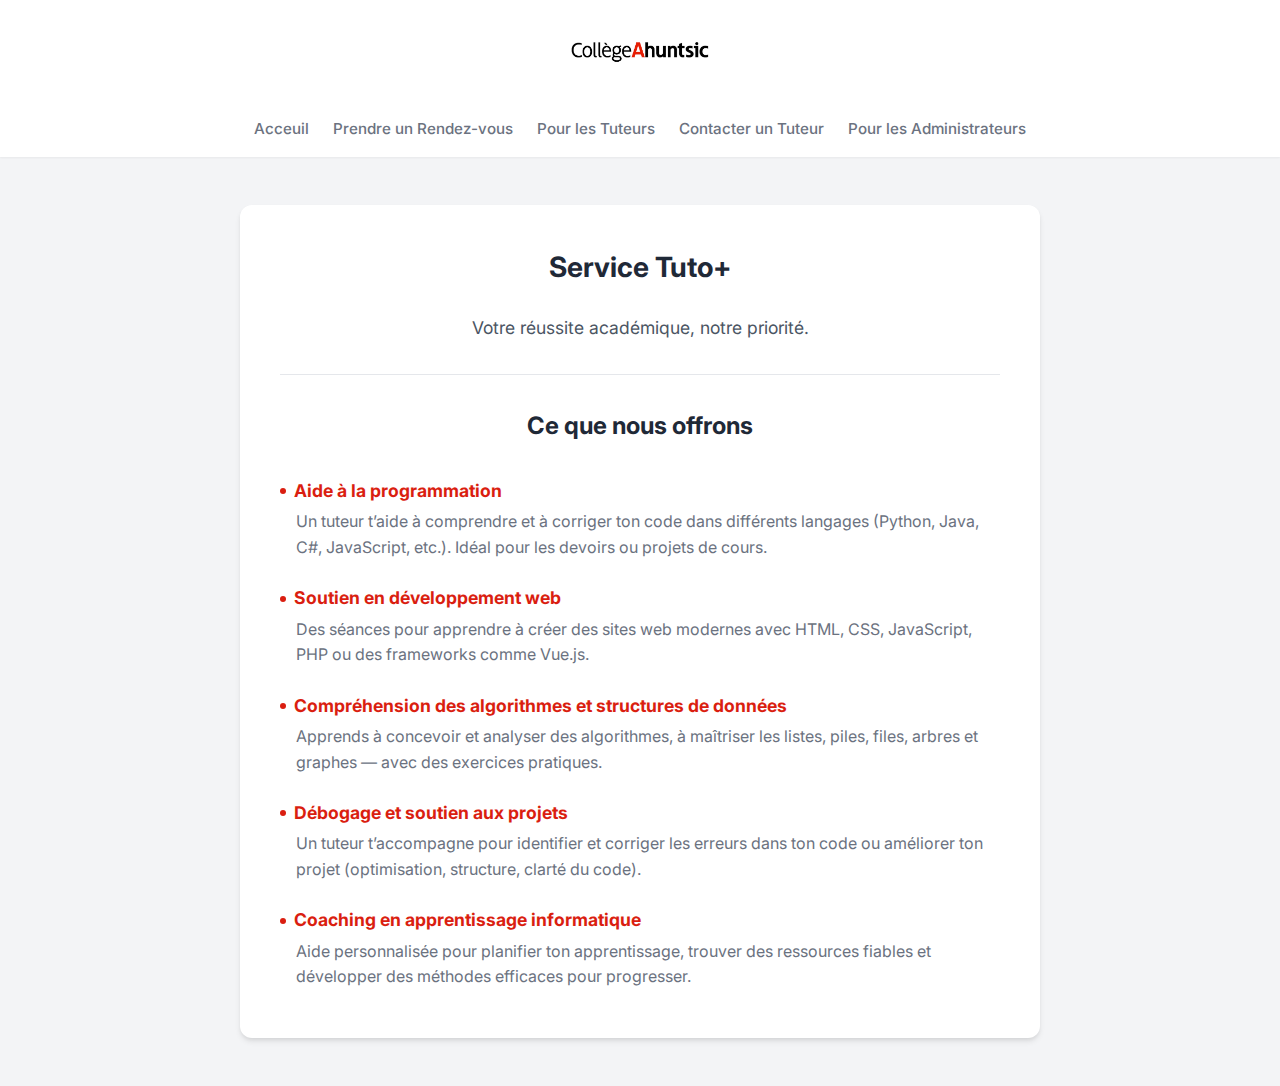
<file: index.html>
<!DOCTYPE html>
<html lang="en">
  <head>
    <meta charset="UTF-8" />
    <meta name="viewport" content="width=device-width, initial-scale=1.0" />
    <link rel="preconnect" href="https://fonts.googleapis.com" />
    <link rel="preconnect" href="https://fonts.gstatic.com" crossorigin />
    <link
      href="https://fonts.googleapis.com/css2?family=Inter:ital,opsz,wght@0,14..32,100..900;1,14..32,100..900&display=swap"
      rel="stylesheet"
    />
    <link rel="stylesheet" href="style.css" />
    <link rel="icon" href="images/favicon.png" />
    <title>Tuto+ | Accueil</title>
  </head>
  <body>
    <header>
      <img src="images/logo.jpg" alt="logo ahuntsic" width="200" />
      <nav>
        <a href="index.html">Acceuil</a>
        <a href="etudiant.html">Prendre un Rendez-vous</a>
        <a href="tuteur.html">Pour les Tuteurs</a>
        <a href="contactForm.html">Contacter un Tuteur</a>
        <a href="admin.html">Pour les Administrateurs</a>
      </nav>
    </header>

    <div class="card" style="max-width: 800px">
      <div style="text-align: center">
        <h1>Service Tuto+</h1>
        <p style="font-size: 1.1rem; color: #4b5563">
          Votre réussite académique, notre priorité.
        </p>
      </div>

      <hr style="border: 0; border-top: 1px solid #e5e7eb; margin: 2rem 0" />

      <h2 style="text-align: center; margin-bottom: 1rem">
        Ce que nous offrons
      </h2>

      <dl>
        <dt>Aide à la programmation</dt>
        <dd>
          Un tuteur t’aide à comprendre et à corriger ton code dans différents
          langages (Python, Java, C#, JavaScript, etc.). Idéal pour les devoirs
          ou projets de cours.
        </dd>

        <dt>Soutien en développement web</dt>
        <dd>
          Des séances pour apprendre à créer des sites web modernes avec HTML,
          CSS, JavaScript, PHP ou des frameworks comme Vue.js.
        </dd>

        <dt>Compréhension des algorithmes et structures de données</dt>
        <dd>
          Apprends à concevoir et analyser des algorithmes, à maîtriser les
          listes, piles, files, arbres et graphes — avec des exercices
          pratiques.
        </dd>

        <dt>Débogage et soutien aux projets</dt>
        <dd>
          Un tuteur t’accompagne pour identifier et corriger les erreurs dans
          ton code ou améliorer ton projet (optimisation, structure, clarté du
          code).
        </dd>

        <dt>Coaching en apprentissage informatique</dt>
        <dd>
          Aide personnalisée pour planifier ton apprentissage, trouver des
          ressources fiables et développer des méthodes efficaces pour
          progresser.
        </dd>
      </dl>
    </div>
  </body>
</html>
</file>
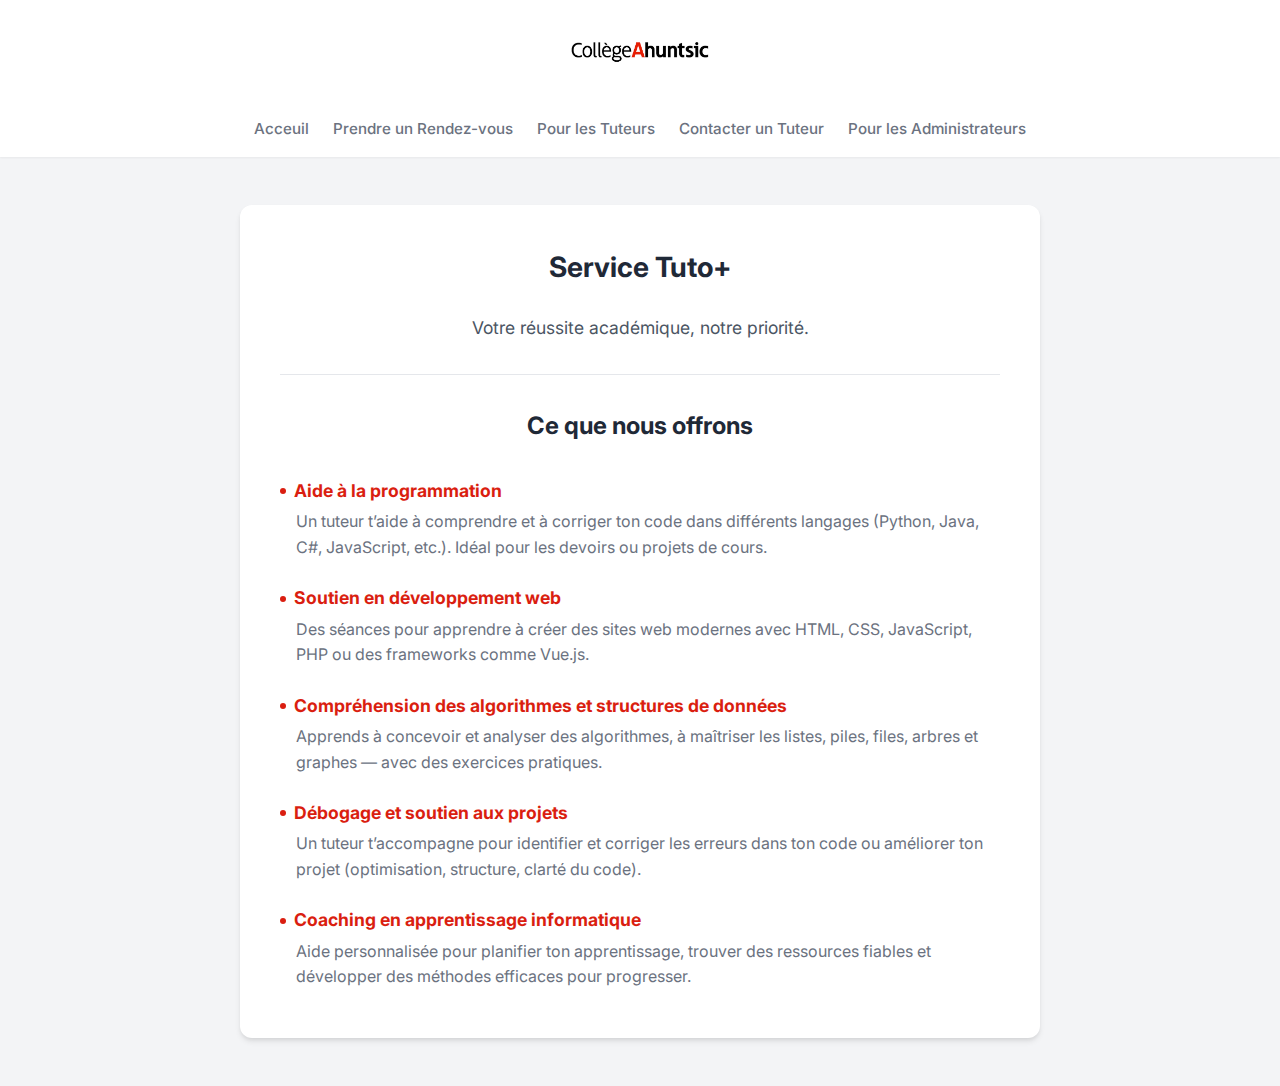
<file: admin.html>
<!DOCTYPE html>
<html lang="fr">
<head>
  <meta charset="UTF-8" />
  <meta name="viewport" content="width=device-width, initial-scale=1.0"/>
  <title>Administration Tuto+</title>
  <style>
   
    .hidden { display: none; }

    /* Pour apparition du modal */
    #modal {
      display: none;
  }

  #modal:not(.hidden) {
    display: flex !important;
  }


  </style>
</head>
<body>

<div class="container">
  <header>
     <img src="images/logo.jpg" alt="logo ahuntsic" width="200" />

      <nav>
        <a href="etudiant.html">Prendre un Rendez-vous</a>
        <a href="tuteur.html">Pour les Tuteurs</a>
        <a href="contactForm.html">Contacter un Tuteur</a>
        <a href="admin.html">Pour les Administrateurs</a>
      </nav>
    <h1>Administration Tuto+</h1>
    <a href="#" class="logout" onclick="logout()">Déconnexion</a>
    
  </header>

  

  <div class="tabs">
    <div class="tab active" onclick="openTab('comptes')">Comptes utilisateurs</div>
    <div class="tab" onclick="openTab('rdv')">Rendez-vous</div>
  </div>

  <div class="content">

    <!-- Onglet Comptes -->
    <div id="comptes">
      <h2>Gestion des comptes</h2>
      <button class="btn-add" onclick="openAddModal()">+ Ajouter un compte</button>

      <table id="table-comptes">
        <thead>
          <tr>
            <th>ID</th>
            <th>Nom</th>
            <th>Prénom</th>
            <th>Rôle</th>
            <th>Statut</th>
            <th>Actions</th>
          </tr>
        </thead>
        <tbody></tbody>
      </table>
    </div>

    <!-- Onglet Rendez-vous -->
    <div id="rdv" class="hidden">
      <h2>Tous les rendez-vous</h2>
      <table id="table-rdv">
        <thead>
          <tr>
            <th>Étudiant</th>
            <th>Service</th>
            <th>Tuteur</th>
            <th>Date/Heure</th>
            <th>Statut</th>
            <th>Action</th>
          </tr>
        </thead>
        <tbody></tbody>
      </table>
    </div>
  </div>
</div>

<!-- MODAL AJOUT / MODIFICATION -->
<div id="modal" class="hidden" 
     style="position: fixed; top: 0; left: 0; width: 100%; height: 100%;
            background: rgba(0,0,0,0.5); justify-content: center; align-items: center;">
  <div style="background: white; padding: 20px; width: 400px; border-radius: 8px;">
    <h3 id="modal-title">Ajouter un compte</h3>

    <div class="form-group">
      <label>ID</label>
      <input type="text" id="input-id">
    </div>

    <div class="form-group">
      <label>Nom</label>
      <input type="text" id="input-nom">
    </div>

    <div class="form-group">
      <label>Prénom</label>
      <input type="text" id="input-prenom">
    </div>

    <div class="form-group">
      <label>Rôle</label>
      <select id="input-role">
        <option value="etudiant">Étudiant</option>
        <option value="tuteur">Tuteur</option>
      </select>
    </div>

    <button class="btn-add" onclick="saveCompte()">Enregistrer</button>
    <button class="btn-delete" onclick="closeModal()">Annuler</button>
  </div>
</div>


<script>

const ADMIN_PASSWORD = "admin123";

if (localStorage.getItem("adminLogged") !== "true") {
  const pass = prompt("Mot de passe administrateur :");
  if (pass !== ADMIN_PASSWORD) {
    alert("Accès refusé !");
    window.location.href = "index.html";
  } else {
    localStorage.setItem("adminLogged", "true");
  }
}

function logout() {
  localStorage.removeItem("adminLogged");
  window.location.href = "index.html";
}

let comptes = JSON.parse(localStorage.getItem("comptes_tuto") || "[]");
let demandes = JSON.parse(localStorage.getItem("rendezvous") || "[]");

function saveComptes() {
  localStorage.setItem("comptes_tuto", JSON.stringify(comptes));
}
function saveRdv() {
  localStorage.setItem("rendezvous", JSON.stringify(demandes));
}

function openTab(tabName) {
  document.querySelectorAll(".tab").forEach(t => t.classList.remove("active"));
  document.querySelectorAll(".content > div").forEach(c => c.classList.add("hidden"));
  document.querySelector(`.tab[onclick="openTab('${tabName}')"]`).classList.add("active");
  document.getElementById(tabName).classList.remove("hidden");

  if (tabName === "comptes") renderComptes();
  if (tabName === "rdv") renderRdv();
}

let editingId = null;

function renderComptes() {
  const tbody = document.querySelector("#table-comptes tbody");
  tbody.innerHTML = "";

  comptes.forEach(c => {
    const tr = document.createElement("tr");
    tr.innerHTML = `
      <td>${c.id}</td>
      <td>${c.nom}</td>
      <td>${c.prenom}</td>
      <td>${c.role === "tuteur" ? "Tuteur" : "Étudiant"}</td>
      <td class="${c.active ? "status-active" : "status-inactive"}">
        ${c.active ? "Actif" : "Inactif"}
      </td>
      <td>
        <button class="btn-edit" onclick="editCompte('${c.id}')">Modifier</button>
        <button class="btn-toggle" onclick="toggleCompte('${c.id}')">
          ${c.active ? "Désactiver" : "Activer"}
        </button>
        <button class="btn-delete" onclick="deleteCompte('${c.id}')">Supprimer</button>
      </td>
    `;
    tbody.appendChild(tr);
  });
}

// Fonction ajouter un compte
function openAddModal() {
}

// Fonction modifier un compte
function editCompte(id) {
  const c = comptes.find(x => x.id === id);
  if (!c) return;
  editingId = id;
  document.getElementById("modal-title").textContent = "Modifier le compte";
  document.getElementById("input-id").value = c.id;
  document.getElementById("input-id").disabled = true;
  document.getElementById("input-nom").value = c.nom;
  document.getElementById("input-prenom").value = c.prenom;
  document.getElementById("input-role").value = c.role;
  document.getElementById("modal").classList.remove("hidden");
}

function saveCompte() {
  const id = document.getElementById("input-id").value.trim();
  const nom = document.getElementById("input-nom").value.trim();
  const prenom = document.getElementById("input-prenom").value.trim();
  const role = document.getElementById("input-role").value;

  if (!id || !nom || !prenom) return alert("Tous les champs sont requis.");

  if (editingId) {
    const c = comptes.find(x => x.id === editingId);
    c.nom = nom;
    c.prenom = prenom;
    c.role = role;
  } else {
    if (comptes.some(x => x.id === id)) return alert("Cet ID existe déjà !");
    comptes.push({ id, nom, prenom, role, active: true });
  }

  saveComptes();
  closeModal();
  renderComptes();
}

function toggleCompte(id) {
  const c = comptes.find(x => x.id === id);
  if (c) {
    c.active = !c.active;
    saveComptes();
    renderComptes();
  }
}

// Supprimer un compte
function deleteCompte(id) {
  if (confirm("Supprimer ce compte définitivement ?")) {
    comptes = comptes.filter(x => x.id !== id);
    saveComptes();
    renderComptes();
  }
}

// === Gestion Rendez-vous ===
function renderRdv() {
  const tbody = document.querySelector("#table-rdv tbody");
  tbody.innerHTML = "";

  demandes.forEach((d, i) => {
    const statut = d.reponse === null ? "En attente" :
                   d.reponse === true ? "Accepté" : "Refusé";
    const couleur = d.reponse === null ? "#ff9800" :
                    d.reponse === true ? "green" : "red";

    const tr = document.createElement("tr");
    tr.innerHTML = `
      <td>${d.etudiant}</td>
      <td>${d.service}</td>
      <td>${d.tuteur || "-"}</td>
      <td>${d.debut.replace(/ /g," à ")} → ${d.fin.split(" ")[1]}</td>
      <td style="color:${couleur};font-weight:bold;">${statut}</td>
      <td>
        <button class="btn-delete" onclick="deleteRdv(${i})">Supprimer</button>
      </td>
    `;
    tbody.appendChild(tr);
  });
}

// Supprimer un rendez-vous
function deleteRdv(index) {
  if (confirm("Supprimer ce rendez-vous ?")) {
    demandes.splice(index, 1);
    saveRdv();
    renderRdv();
  }
}

// Ouvrir modal pour ajouter un compte
function openAddModal() {
  editingId = null;
  document.getElementById("modal-title").textContent = "Ajouter un compte";

  // Réinitialiser le formulaire
  document.getElementById("input-id").value = "";
  document.getElementById("input-nom").value = "";
  document.getElementById("input-prenom").value = "";
  document.getElementById("input-role").value = "etudiant";
  document.getElementById("input-id").disabled = false;

  document.getElementById("modal").classList.remove("hidden");
}

// Fermer modal
function closeModal() {
  document.getElementById("modal").classList.add("hidden");
}

</script>

</body>
</html>
</file>
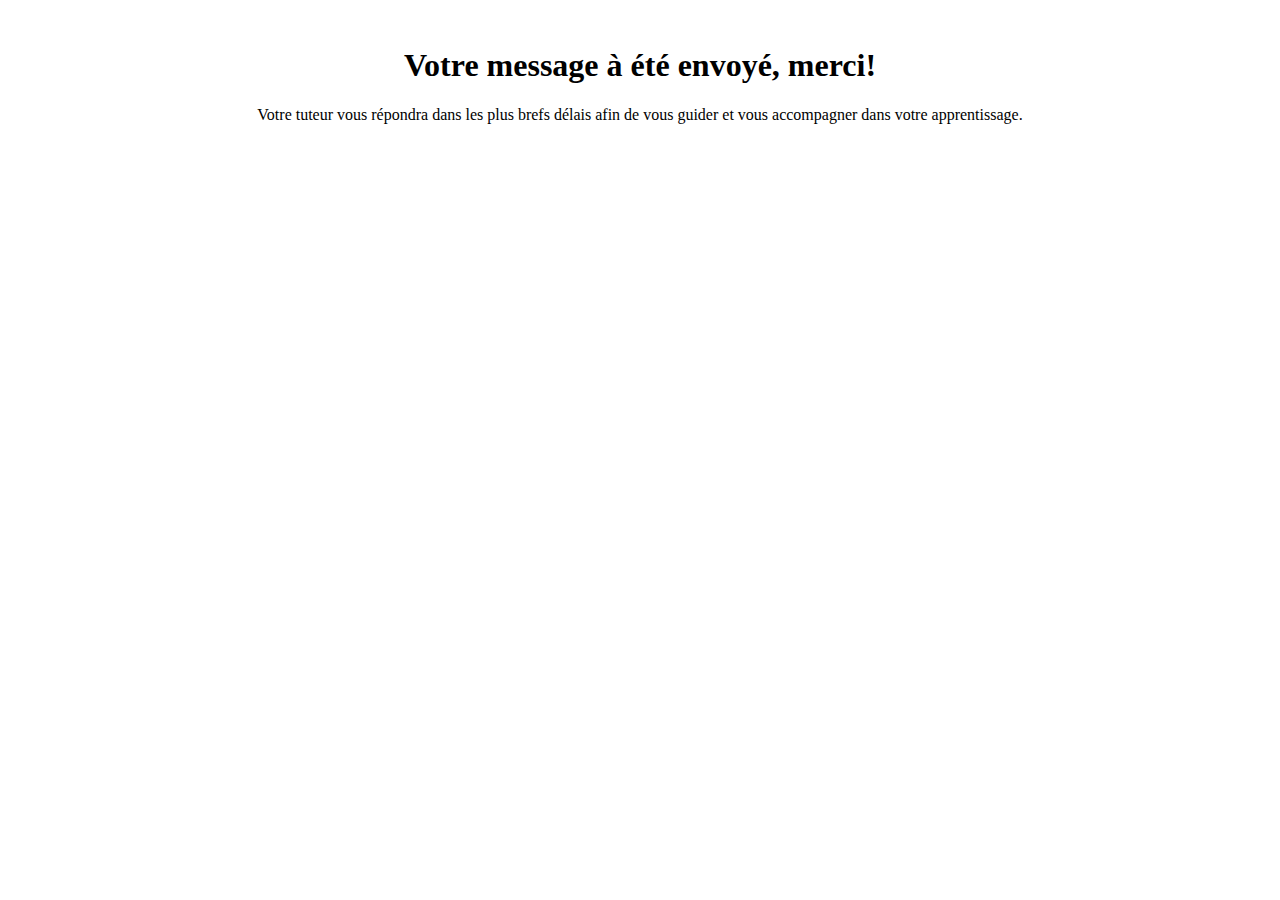
<file: confirmationForm.html>
<!DOCTYPE html>
<html lang="en">
  <head>
    <meta charset="UTF-8" />
    <meta name="viewport" content="width=device-width, initial-scale=1.0" />
    <title>Confirmation</title>
  </head>
  <body>
    <br />
    <h1 style="text-align: center">Votre message à été envoyé, merci!</h1>
    <p style="text-align: center">
      Votre tuteur vous répondra dans les plus brefs délais afin de vous guider
      et vous accompagner dans votre apprentissage.
    </p>
  </body>
</html>
<!-- Cette page confirme que le message à été enregistré dans la base de donnée et affiché à l'étudiant une confirmation -->
</file>
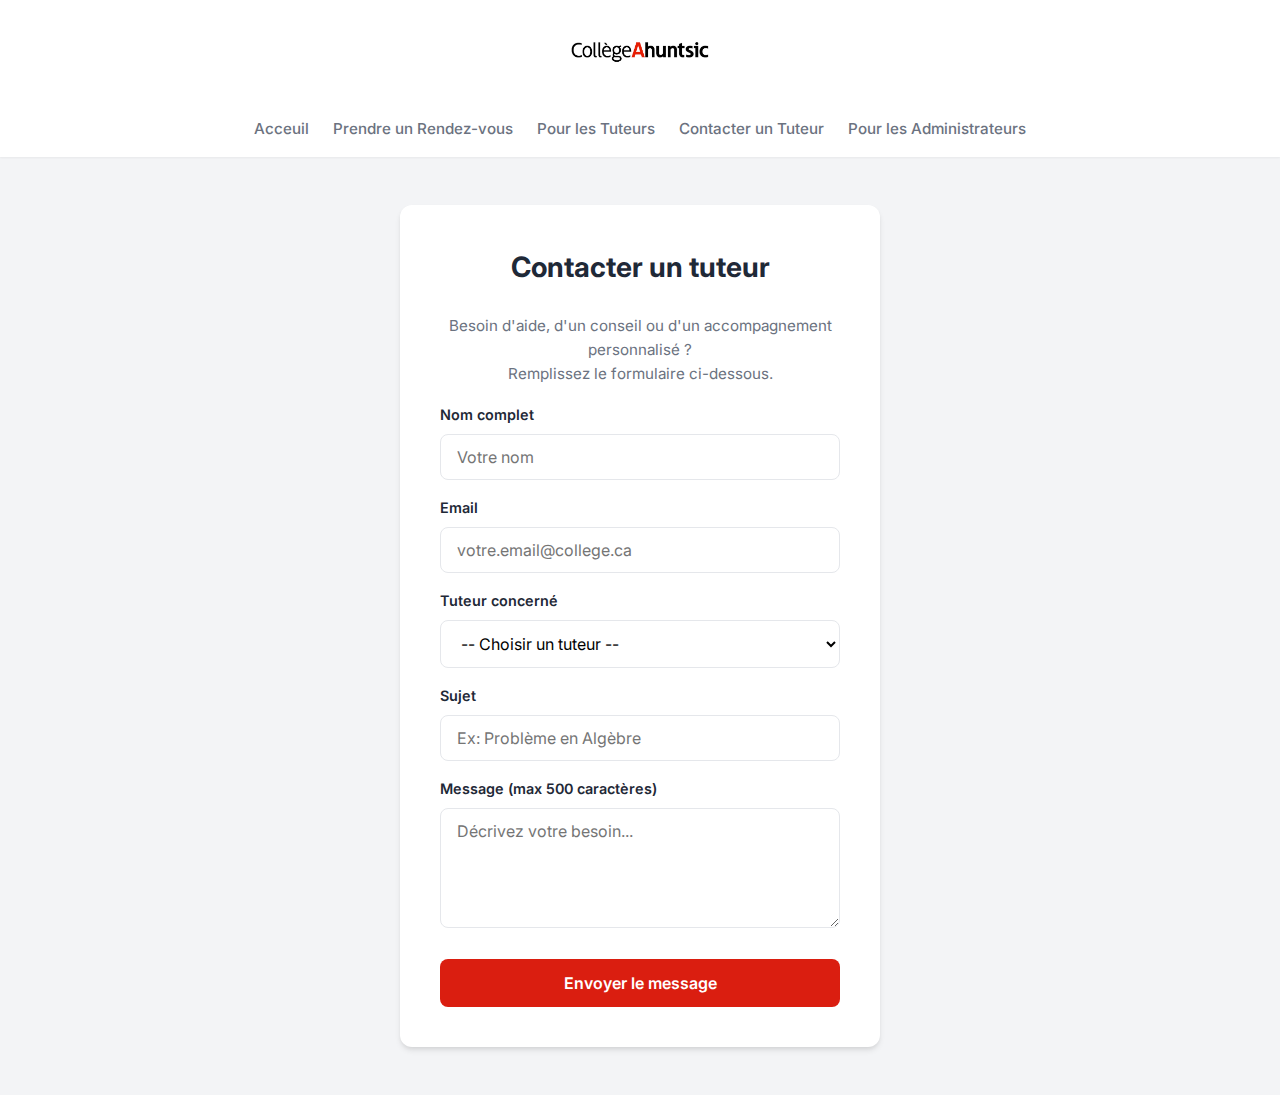
<file: contactForm.html>
<!DOCTYPE html>
<html lang="en">
  <head>
    <meta charset="UTF-8" />
    <meta name="viewport" content="width=device-width, initial-scale=1.0" />
    <link rel="preconnect" href="https://fonts.googleapis.com" />
    <link rel="preconnect" href="https://fonts.gstatic.com" crossorigin />
    <link
      href="https://fonts.googleapis.com/css2?family=Inter:ital,opsz,wght@0,14..32,100..900;1,14..32,100..900&display=swap"
      rel="stylesheet"
    />
    <link rel="stylesheet" href="style.css" />
    <link rel="icon" href="images/favicon.png" />
    <title>Contacter Tuteur</title>
  </head>
  <body>
    <header>
      <img src="images/logo.jpg" alt="logo ahuntsic" width="200" />
      <nav>
        <a href="/">Acceuil</a>
        <a href="etudiant.html">Prendre un Rendez-vous</a>
        <a href="tuteur.html">Pour les Tuteurs</a>
        <a href="contactForm.html">Contacter un Tuteur</a>
        <a href="admin.html">Pour les Administrateurs</a>
      </nav>
    </header>

    <div class="card">
      <h1>Contacter un tuteur</h1>
      <p style="text-align: center; font-size: 0.95rem">
        Besoin d'aide, d'un conseil ou d'un accompagnement personnalisé ? <br />
        Remplissez le formulaire ci-dessous.
      </p>

      <form id="contactForm" class="contact-form">
        <label for="name">Nom complet</label>
        <input type="text" id="name" placeholder="Votre nom" required />

        <label for="email">Email</label>
        <input
          type="email"
          id="email"
          placeholder="votre.email@college.ca"
          required
        />

        <label for="tutor">Tuteur concerné</label>
        <select id="tutor" required>
          <option value="">-- Choisir un tuteur --</option>
          <option value="Marie Tremblay">Marie Tremblay</option>
          <option value="Pierre Gagnon">Pierre Gagnon</option>
          <option value="Sophie Bouchard">Sophie Bouchard</option>
          <option value="Jean Pelletier">Jean Pelletier</option>
          <option value="Isabelle LeBlanc">Isabelle LeBlanc</option>
          <option value="Marc Côté">Marc Côté</option>
        </select>

        <label for="subject">Sujet</label>
        <input
          type="text"
          id="subject"
          placeholder="Ex: Problème en Algèbre"
          required
        />

        <label for="message">Message (max 500 caractères)</label>
        <textarea
          id="message"
          maxlength="500"
          placeholder="Décrivez votre besoin..."
          required
        ></textarea>
      </form>

      <button onclick="redirectToConfirmationPage()">Envoyer le message</button>
    </div>
    <script>
      function redirectToConfirmationPage() {
        // Optional: Simple validation check
        const form = document.getElementById("contactForm");
        if (form.checkValidity()) {
          window.location.href = "confirmationForm.html";
        } else {
          // This triggers the browser's default validation messages
          form.reportValidity();
        }
      }
    </script>
  </body>
</html>
</file>
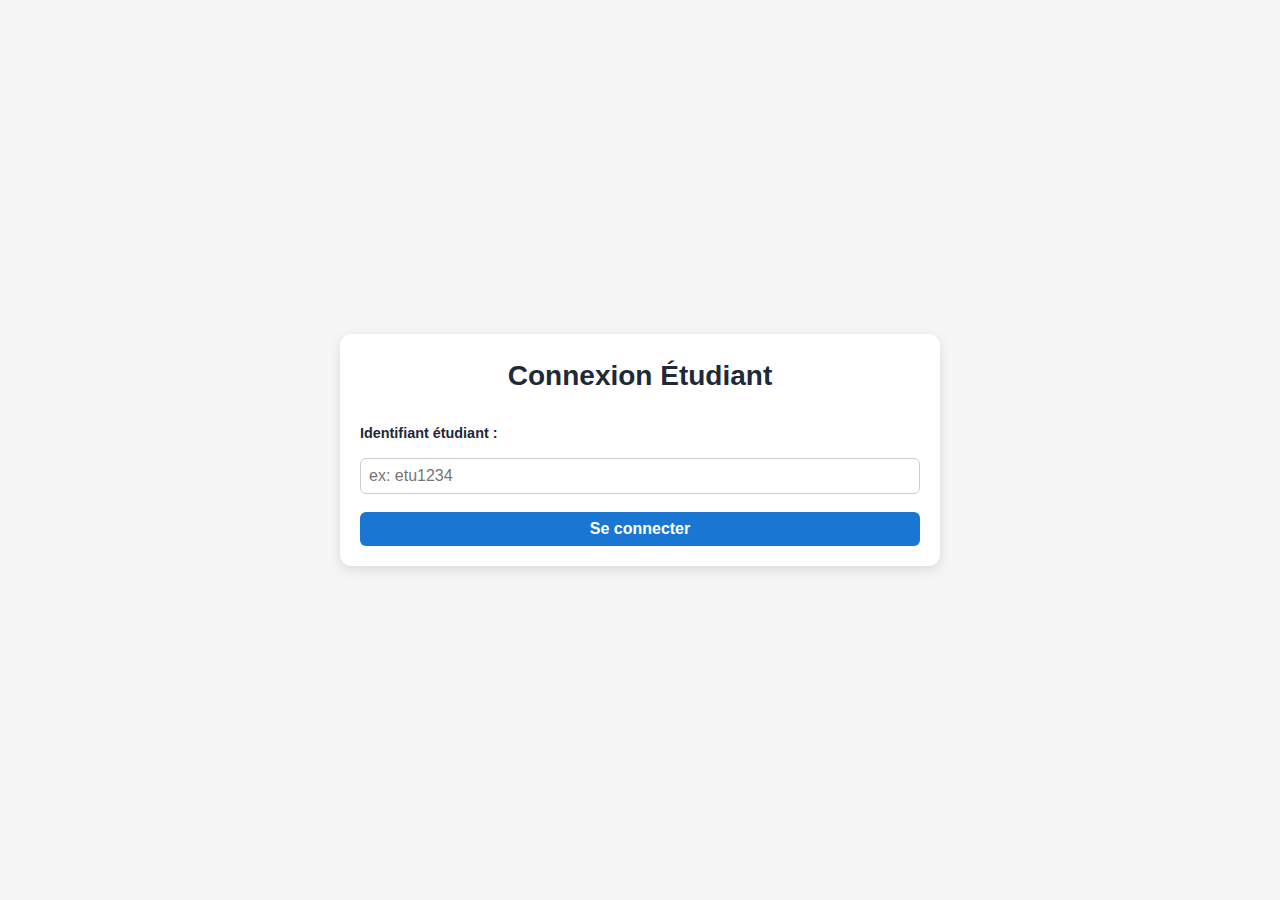
<file: etudiant.html>
<!DOCTYPE html>
<html lang="fr">
<head>
<meta charset="UTF-8" />
<title>Étudiant – Demande de rendez-vous (Mock)</title>
<link rel="stylesheet" href="style.css">
<meta name="viewport" content="width=device-width, initial-scale=1" />

<style>
  body { font-family: Arial, sans-serif; background:#f5f5f5; padding:20px; }
  .card { background:white; padding:20px; border-radius:12px; max-width:600px; margin:auto; box-shadow:0 4px 12px rgba(0,0,0,0.1); }
  h1,h2 { margin-top:0; }
  label{font-weight:bold; display:block; margin-top:12px;}
  select,input,button{padding:8px; margin-top:5px; width:100%; border-radius:6px; border:1px solid #ccc;}
  button{ cursor:pointer; background:#1976d2; border:0; color:white; font-weight:bold; margin-top:18px;}
  .hidden{display:none;}
  .rendezvous-card{background:white;padding:15px;border-radius:10px;margin-top:20px;box-shadow:0 2px 8px rgba(0,0,0,0.1);}
</style>
</head>

<body>

<div class="card" id="login-card">
  <h1>Connexion Étudiant</h1>
  <label for="student_id">Identifiant étudiant :</label>
  <input type="text" id="student_id" placeholder="ex: etu1234" />
  <button onclick="login()">Se connecter</button>
</div>

<div class="card hidden" id="app-card">
  <h1>Demande de rendez-vous</h1>

  <label for="service">Choisir un service :</label>
  <select id="service" onchange="loadSlots()">
    <option value="">-- Sélectionner un service --</option>
  </select>

  <label for="slot">Créneau horaire disponible :</label>
  <select id="slot">
    <option value="">-- Sélectionner un créneau --</option>
  </select>

  <button onclick="prendreRdv()">Prendre rendez-vous</button>

  <div id="rdv-list"></div>
</div>

<script>
const SERVICES = [
  { id: "s1", nom: "Aide en Mathématiques", tuteur: "Alice Martin", slots: ["2025-05-12 10:00","2025-05-12 13:00","2025-05-13 09:00"] },
  { id: "s2", nom: "Support Programmation", tuteur: "Ben Benjamin", slots: ["2025-05-14 11:00","2025-05-14 15:00"] },
  { id: "s3", nom: "Rédaction et Français", tuteur: "Line Parent", slots: ["2025-05-12 14:00","2025-05-15 10:30"] }
];

let student = null;
let demandes = [];

function chargerLocalStorage() {
  const stored = localStorage.getItem('rendezvous');
  if (stored) {
    demandes = JSON.parse(stored);
  }
}

function sauvegarderLocalStorage() {
  localStorage.setItem('rendezvous', JSON.stringify(demandes));
}

function login() {
  const id = document.getElementById("student_id").value.trim();
  if (!id) return alert("Veuillez entrer votre identifiant.");

  student = id;

  document.getElementById("login-card").classList.add("hidden");
  document.getElementById("app-card").classList.remove("hidden");

  remplirServices();
  chargerLocalStorage();
  afficherDemandes();
}

function remplirServices() {
  const select = document.getElementById("service");
  select.innerHTML = `<option value="">-- Sélectionner un service --</option>`;

  SERVICES.forEach(s => {
    const opt = document.createElement("option");
    opt.value = s.id;
    opt.textContent = `${s.nom} (Tuteur : ${s.tuteur})`;
    select.appendChild(opt);
  });
}

function ajouterHeureFin(dateStr, dureeMinutes = 60) {
  const d = new Date(dateStr.replace(" ", "T"));
  d.setMinutes(d.getMinutes() + dureeMinutes);
  return d.toISOString().slice(0, 16).replace("T", " ");
}

function loadSlots() {
  const id = document.getElementById("service").value;
  const slotSelect = document.getElementById("slot");

  slotSelect.innerHTML = `<option value="">-- Sélectionner un créneau --</option>`;

  if (!id) return;

  const srv = SERVICES.find(s => s.id === id);

  srv.slots.forEach(debut => {
    const fin = ajouterHeureFin(debut, 60);

    const opt = document.createElement("option");
    opt.value = `${debut}||${fin}`;
    opt.textContent = `${debut.replace(/ /g," à ")} → ${fin.split(" ")[1]}`;
    slotSelect.appendChild(opt);
  });
}

function prendreRdv() {
  const service = document.getElementById("service").value;
  const slotVal = document.getElementById("slot").value;

  if (!service || !slotVal) return alert("Veuillez choisir un service et un créneau.");

  const [debut, fin] = slotVal.split("||");
  const srv = SERVICES.find(s => s.id === service);

  const demande = { etudiant: student, service: srv.nom, tuteur: srv.tuteur, debut, fin };

  demandes.push(demande);
  sauvegarderLocalStorage();
  afficherDemandes();

  alert("Rendez-vous confirmé !");
}

function afficherDemandes() {
  const list = document.getElementById("rdv-list");
  list.innerHTML = "";

  const mesDemandes = demandes.filter(d => d.etudiant === student);

  mesDemandes.forEach(d => {
    const card = document.createElement("div");
    card.className = "rendezvous-card";
    card.innerHTML = `
      <h3>Rendez-vous confirmé</h3>
      <p><strong>Service :</strong> ${d.service}</p>
      <p><strong>Tuteur :</strong> ${d.tuteur}</p>
      <p><strong>Début :</strong> ${d.debut.replace(/ /g," à ")}</p>
      <p><strong>Fin :</strong> ${d.fin.replace(/ /g," à ")}</p>
      <p><strong>Étudiant :</strong> ${d.etudiant}</p>
    `;
    list.appendChild(card);
  });
}


</script>

</body>
</html>
</file>
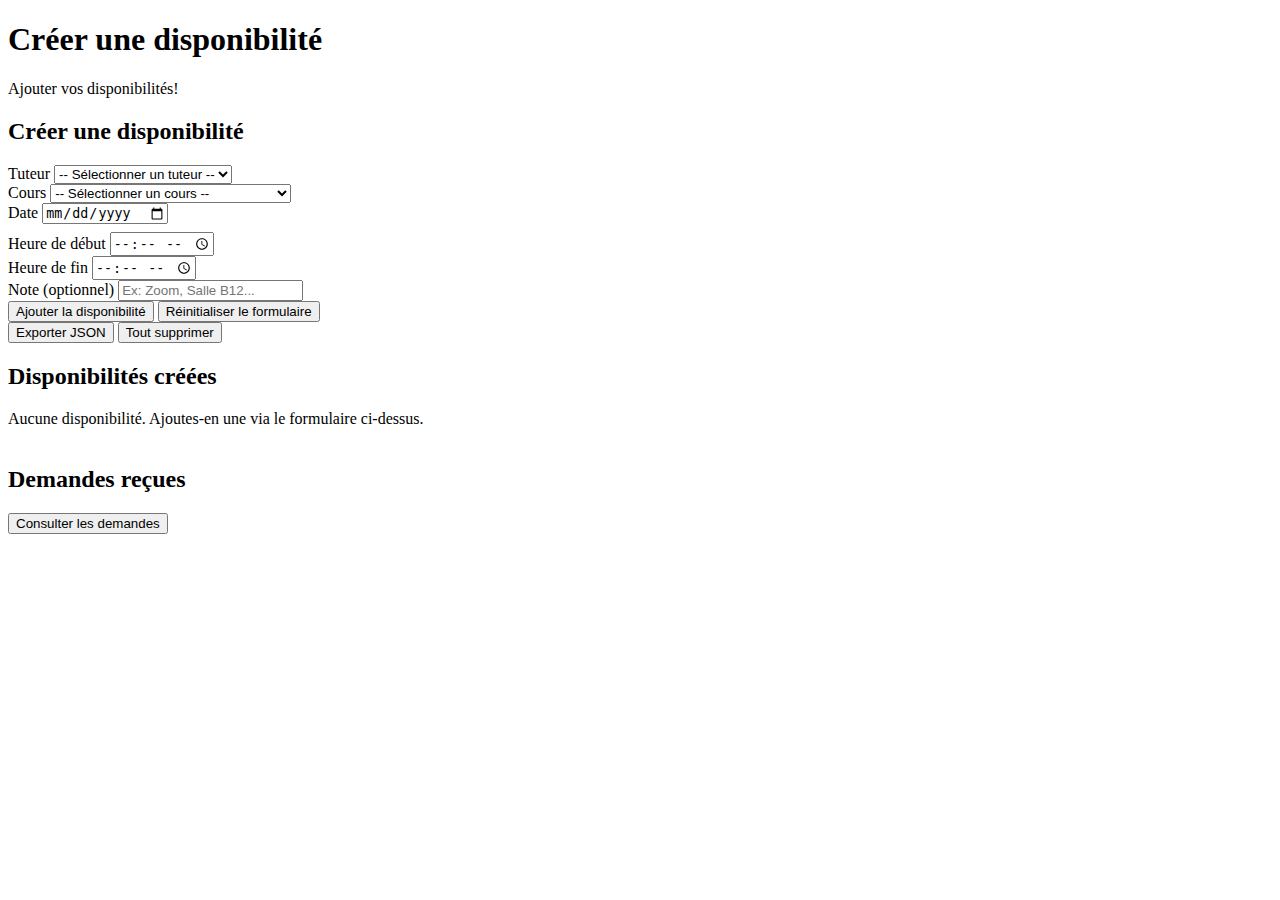
<file: tuteur.html>
<!doctype html>
<html lang="fr">
<head>
<meta charset="utf-8" />
<meta name="viewport" content="width=device-width,initial-scale=1" />
<title>Maquette — Disponibilités (Mock)</title>

</style>
</head>
<body>
<div class="container">
  <div class="card">
    <h1>Créer une disponibilité</h1>
    <p class="small">Ajouter vos disponibilités!</p>

    <form id="form-dispo" onsubmit="return false;">
      <h2>Créer une disponibilité</h2>

      <div class="row">
        <div class="col">
          <label for="id_tuteur">Tuteur</label>
          <select id="id_tuteur" required></select>
        </div>

        <div class="col">
          <label for="id_cours">Cours</label>
          <select id="id_cours" required></select>
        </div>

        <div class="col">
          <label for="date_dispo">Date</label>
          <input type="date" id="date_dispo" required />
        </div>
      </div>

      <div class="row" style="margin-top:8px;">
        <div class="col">
          <label for="heure_debut">Heure de début</label>
          <input type="time" id="heure_debut" required />
        </div>
        <div class="col">
          <label for="heure_fin">Heure de fin</label>
          <input type="time" id="heure_fin" required />
        </div>
        <div class="col">
          <label for="note">Note (optionnel)</label>
          <input type="text" id="note" placeholder="Ex: Zoom, Salle B12..." />
        </div>
      </div>

      <div class="actions">
        <button id="btn-add" class="primary">Ajouter la disponibilité</button>
        <button id="btn-reset" class="ghost" type="button">Réinitialiser le formulaire</button>
        <div style="margin-left:auto" class="controls">
          <button id="btn-export" class="ghost" type="button" title="Exporter en JSON">Exporter JSON</button>
          <button id="btn-clear" class="ghost" type="button" title="Supprimer toutes les disponibilités">Tout supprimer</button>
        </div>
      </div>
    </form>
  </div>

  <div id="liste-card" class="card">
    <h2>Disponibilités créées</h2>
    <div id="table-container"></div>
  </div>
<br>
   <div id="Consultation-demandes" class="demandes">
    <h2>Demandes reçues</h2>
    <button id="btn-demande" type="button" onclick="window.location.href='tuteur_gestion_demandes.html'">Consulter les demandes</button>
    <div id="Consultation-demandes"></div>
  </div>
</div>

<div id="toast" class="toast" style="display:none"></div>

<script>

const TUTEURS = [
  { id: "t1", nom: "Dupont", prenom: "Alice" },
  { id: "t2", nom: "Martin", prenom: "Benoît" },
  { id: "t3", nom: "Nguyen", prenom: "Linh" }
];

const COURS = [
  { id: "c1", code: "INF101", nom: "Introduction à l'informatique" },
  { id: "c2", code: "MAT101", nom: "Calcul I" },
  { id: "c3", code: "FR101", nom: "Communication écrite" }
];

const STORAGE_KEY = "mock_disponibilites_v1";
let disponibilites = [];
let editingId = null; 

function $(id){ return document.getElementById(id); }
function showToast(msg, timeout=2000){
  const t = $("toast");
  t.textContent = msg;
  t.style.display = "block";
  clearTimeout(t._timer);
  t._timer = setTimeout(()=> t.style.display = "none", timeout);
}

function populateSelects(){
  const tSel = $("id_tuteur");
  const cSel = $("id_cours");
  tSel.innerHTML = `<option value="">-- Sélectionner un tuteur --</option>`;
  cSel.innerHTML = `<option value="">-- Sélectionner un cours --</option>`;
  TUTEURS.forEach(t => {
    const opt = document.createElement("option");
    opt.value = t.id;
    opt.textContent = t.nom + " " + t.prenom;
    tSel.appendChild(opt);
  });
  COURS.forEach(c => {
    const opt = document.createElement("option");
    opt.value = c.id;
    opt.textContent = c.code + " - " + c.nom;
    cSel.appendChild(opt);
  });
}

function saveToStorage(){
  localStorage.setItem(STORAGE_KEY, JSON.stringify(disponibilites));
}
function loadFromStorage(){
  const raw = localStorage.getItem(STORAGE_KEY);
  if(raw){ try{ disponibilites = JSON.parse(raw) || []; }catch(e){ disponibilites = []; } }
}

function validateForm(data){
  if(!data.id_tuteur) return "Choisir un tuteur.";
  if(!data.id_cours) return "Choisir un cours.";
  if(!data.date_dispo) return "Choisir une date.";
  if(!data.heure_debut || !data.heure_fin) return "Choisir heure de début et de fin.";
  if(data.heure_debut >= data.heure_fin) return "L'heure de début doit être avant l'heure de fin.";
  return null;
}

function addDisponibilite(d){
  d.id = "d_" + Date.now() + "_" + Math.floor(Math.random()*1000);
  disponibilites.push(d);
  saveToStorage();
  renderTable();
  showToast("Disponibilité ajoutée");
}

function updateDisponibilite(id, updated){
  const idx = disponibilites.findIndex(x=>x.id===id);
  if(idx>=0){
    disponibilites[idx] = {...disponibilites[idx], ...updated};
    saveToStorage();
    renderTable();
    showToast("Disponibilité mise à jour");
  }
}

function deleteDisponibilite(id){
  if(!confirm("Supprimer cette disponibilité ?")) return;
  disponibilites = disponibilites.filter(x=>x.id!==id);
  saveToStorage();
  renderTable();
  showToast("Supprimé");
}

function clearAll(){
  if(!confirm("Supprimer toutes les disponibilités ?")) return;
  disponibilites = [];
  saveToStorage();
  renderTable();
  showToast("Toutes les disponibilités ont été supprimées");
}

function findTuteurById(id){ return TUTEURS.find(t=>t.id===id) || {nom:"--",prenom:""}; }
function findCoursById(id){ return COURS.find(c=>c.id===id) || {code:"--",nom:""}; }

function renderTable(){
  const container = $("table-container");
  if(disponibilites.length === 0){
    container.innerHTML = `<div class="empty">Aucune disponibilité. Ajoutes-en une via le formulaire ci-dessus.</div>`;
    return;
  }

  disponibilites.sort((a,b)=>{
    const da = a.date_dispo + " " + a.heure_debut;
    const db = b.date_dispo + " " + b.heure_debut;
    return da.localeCompare(db);
  });

  let html = `<table>
    <thead><tr>
      <th>Tuteur</th><th>Cours</th><th>Date</th><th>Heures</th><th>Note</th><th>Actions</th>
    </tr></thead><tbody>`;

  disponibilites.forEach(d => {
    const t = findTuteurById(d.id_tuteur);
    const c = findCoursById(d.id_cours);
    html += `<tr>
      <td>${t.nom} ${t.prenom}</td>
      <td>${c.code} — ${c.nom}</td>
      <td>${d.date_dispo}</td>
      <td>${d.heure_debut} → ${d.heure_fin}</td>
      <td class="small">${d.note || ""}</td>
      <td>
        <button onclick="editDisponibilite('${d.id}')" class="ghost">Modifier</button>
        <button onclick="deleteDisponibilite('${d.id}')" class="ghost danger">Supprimer</button>
      </td>
    </tr>`;
  });

  html += `</tbody></table>`;
  container.innerHTML = html;
}

function editDisponibilite(id){
  const d = disponibilites.find(x=>x.id===id);
  if(!d) return showToast("Disponibilité introuvable");
  editingId = id;
  $("id_tuteur").value = d.id_tuteur;
  $("id_cours").value = d.id_cours;
  $("date_dispo").value = d.date_dispo;
  $("heure_debut").value = d.heure_debut;
  $("heure_fin").value = d.heure_fin;
  $("note").value = d.note || "";
  $("btn-add").textContent = "Enregistrer les modifications";
  showToast("Mode édition activé");
}

// --- handlers formulaire ---
function resetForm(){
  editingId = null;
  $("form-dispo").reset();
  $("btn-add").textContent = "Ajouter la disponibilité";
}

function onSubmitAdd(){
  const payload = {
    id_tuteur: $("id_tuteur").value,
    id_cours: $("id_cours").value,
    date_dispo: $("date_dispo").value,
    heure_debut: $("heure_debut").value,
    heure_fin: $("heure_fin").value,
    note: $("note").value.trim()
  };

  const err = validateForm(payload);
  if(err){ return showToast(err, 3000); }

  if(editingId){
    updateDisponibilite(editingId, payload);
  } else {
    addDisponibilite(payload);
  }
  resetForm();
}

function exportJSON(){
  const dataStr = JSON.stringify(disponibilites, null, 2);
  const blob = new Blob([dataStr], {type: "application/json"});
  const url = URL.createObjectURL(blob);
  const a = document.createElement("a");
  a.href = url;
  a.download = "disponibilites_mock.json";
  document.body.appendChild(a);
  a.click();
  a.remove();
  URL.revokeObjectURL(url);
}

function init(){
  populateSelects();
  loadFromStorage();
  renderTable();

  $("btn-add").addEventListener("click", onSubmitAdd);
  $("btn-reset").addEventListener("click", resetForm);
  $("btn-clear").addEventListener("click", clearAll);
  $("btn-export").addEventListener("click", exportJSON);
}

window.addDisponibilite = addDisponibilite;
window.editDisponibilite = editDisponibilite;
window.deleteDisponibilite = deleteDisponibilite;

init();
</script>
</body>
</html>
</file>
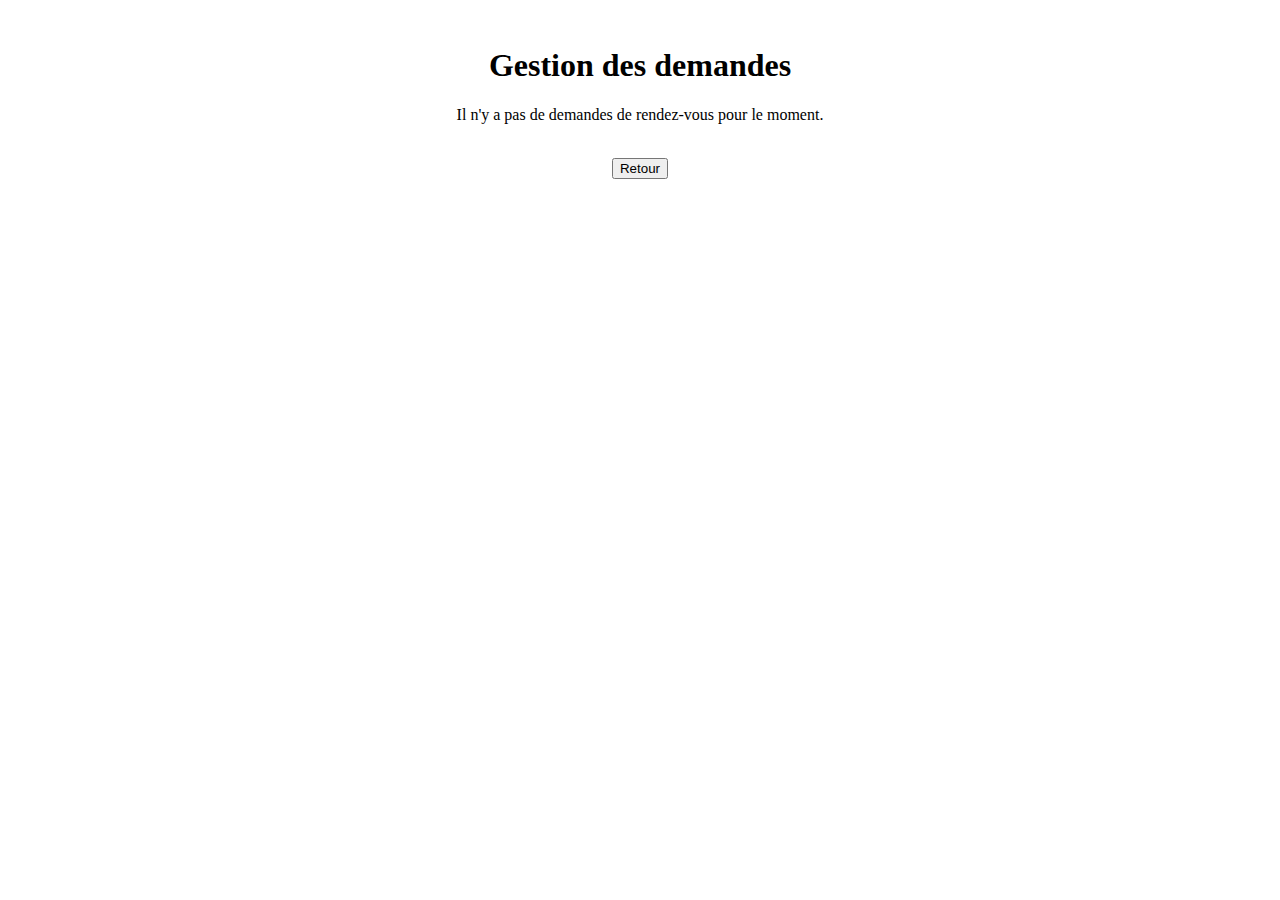
<file: tuteur_gestion_demandes.html>
<!DOCTYPE html>
<html lang="fr">
  <head>
    <meta charset="UTF-8" />
    <title>Gestion des demandes</title>
  </head>
  <body>
    <br />
    <h1 style="text-align: center">Gestion des demandes</h1>

    <div id="demandes-container"></div>
    <br>
    <div style="display:flex; justify-content:center;">
    <button id="btn-retour" type="button" onclick="window.location.href='tuteur.html'">Retour</button>
    </div>
  </div>
    <script>
      let demandes = [];

      function chargerLocalStorage() {
        const stored = localStorage.getItem("rendezvous");
        if (stored) demandes = JSON.parse(stored);
      }

      function sauvegarderLocalStorage() {
        localStorage.setItem("rendezvous", JSON.stringify(demandes));
      }

      function afficherDemandesTuteur() {
        chargerLocalStorage();
        const container = document.getElementById("demandes-container");
        container.innerHTML = "";

        if (demandes.length === 0) {
          const p = document.createElement("p");
          p.textContent =
            "Il n'y a pas de demandes de rendez-vous pour le moment.";
          p.style.textAlign = "center";
          container.appendChild(p);
          return;
        }

        demandes.forEach((d, index) => {
          const div = document.createElement("div");

          let contenu = `
      <p>Étudiant : ${d.etudiant}</p>
      <p>Service : ${d.service}</p>
      <p>Début : ${d.debut}</p>
      <p>Fin : ${d.fin}</p>
    `;

          if (d.reponse) {
            contenu += `<p>Statut : ${d.reponse}</p>`;
          } else {
            contenu += `
        <button class="accepter">Accepter</button>
        <button class="refuser">Refuser</button>
      `;
          }

          div.innerHTML = contenu;
          container.appendChild(div);

          if (!d.reponse) {
            div
              .querySelector(".accepter")
              .addEventListener("click", () => repondre(index, true));
            div
              .querySelector(".refuser")
              .addEventListener("click", () => repondre(index, false));
          }

          container.appendChild(document.createElement("hr"));
        });
      }

        function repondre(index, accepte) {
        //Cette section va avertir à l'étudiant que la demande à été répondu
        alert(
          "L'étudiant a été notifié : demande " +
            (accepte ? "acceptée" : "refusée")
        );

        demandes.splice(index, 1);

        sauvegarderLocalStorage();
        afficherDemandesTuteur();
      }

      afficherDemandesTuteur();
    </script>
  </body>
</html>
</file>
<file: style.css>
:root {
  --primary-color: #da1e10;
  --primary-hover: #f2e41d;
  --bg-color: #f3f4f6;
  --card-bg: #ffffff;
  --text-main: #1f2937;
  --text-muted: #6b7280;
  --border-color: #e5e7eb;
  --radius: 12px;
  --shadow: 0 4px 6px -1px rgba(0, 0, 0, 0.1),
    0 2px 4px -1px rgba(0, 0, 0, 0.06);
}

* {
  box-sizing: border-box;
  font-family: "Inter", sans-serif;

  margin: 0;
  padding: 0;
}

body {
  font-family: "Inter", sans-serif;
  background-color: var(--bg-color);
  color: var(--text-main);
  line-height: 1.6;
  min-height: 100vh;
  display: flex;
  flex-direction: column;
}

header {
  background-color: var(--card-bg);
  padding: 1rem 2rem;
  box-shadow: 0 1px 2px 0 rgba(0, 0, 0, 0.05);
  display: flex;
  flex-direction: column;
  align-items: center;
  gap: 1rem;
}

header img {
  max-width: 150px;
  height: auto;
}

nav {
  display: flex;
  flex-wrap: wrap;
  justify-content: center;
  gap: 1.5rem;
}

nav a {
  text-decoration: none;
  color: var(--text-muted);
  font-weight: 500;
  font-size: 0.95rem;
  transition: color 0.2s ease;
}

nav a:hover {
  color: var(--primary-color);
}

h1 {
  font-weight: 700;
  font-size: 1.75rem;
  margin-bottom: 1.5rem;
  color: var(--text-main);
  text-align: center;
}

p {
  margin-bottom: 1rem;
  color: var(--text-muted);
}

.card {
  background-color: var(--card-bg);
  width: 90%;
  max-width: 480px;
  margin: 3rem auto;
  padding: 2.5rem;
  border-radius: var(--radius);
  box-shadow: var(--shadow);
  animation: fadeIn 0.4s ease-out;
}

body > h1,
body > p {
  width: 90%;
  max-width: 600px;
  margin-left: auto;
  margin-right: auto;
}

body > h1 {
  margin-top: 3rem;
}

label {
  display: block;
  font-size: 0.9rem;
  font-weight: 600;
  margin-bottom: 0.5rem;
  margin-top: 1rem;
  color: var(--text-main);
}

input,
select {
  width: 100%;
  padding: 0.75rem 1rem;
  border: 1px solid var(--border-color);
  border-radius: 8px;
  font-family: inherit;
  font-size: 1rem;
  background-color: #fff;
  transition: border-color 0.2s, box-shadow 0.2s;
}

input:focus,
select:focus {
  outline: none;
  border-color: var(--primary-color);
  box-shadow: 0 0 0 3px rgba(79, 70, 229, 0.1);
}

button {
  display: block;
  width: 100%;
  padding: 0.85rem;
  margin-top: 1.5rem;
  border: none;
  border-radius: 8px;
  background-color: var(--primary-color);
  color: white;
  font-size: 1rem;
  font-weight: 600;
  cursor: pointer;
  transition: background-color 0.2s, transform 0.1s;
}

button:hover {
  background-color: var(--primary-hover);
}

button:active {
  transform: translateY(1px);
}

button[onclick*="historique"] {
  background-color: transparent;
  color: var(--primary-color);
  border: 1px solid var(--primary-color);
  margin-top: 0.75rem;
}

button[onclick*="historique"]:hover {
  background-color: rgba(79, 70, 229, 0.05);
}

#rdv-list {
  margin-top: 2rem;
  border-top: 1px solid var(--border-color);
  padding-top: 1rem;
}

.rendezvous-card {
  background-color: #f9fafb;
  border: 1px solid var(--border-color);
  border-radius: 8px;
  padding: 1rem;
  margin-bottom: 1rem;
}

.rendezvous-card h3 {
  font-size: 1.1rem;
  color: var(--primary-color);
  margin-bottom: 0.5rem;
}

.rendezvous-card p {
  margin-bottom: 0.25rem;
  font-size: 0.9rem;
}

.hidden {
  display: none !important;
}

#redirect-message {
  font-weight: 600;
  color: var(--primary-color);
  background-color: #e0e7ff;
  display: inline-block;
  padding: 0.5rem 1.5rem;
  border-radius: 50px;
  margin-top: 2rem;
  position: relative;
  left: 50%;
  transform: translateX(-50%);
}
textarea {
  width: 100%;
  padding: 0.75rem 1rem;
  border: 1px solid var(--border-color);
  border-radius: 8px;
  font-family: inherit;
  font-size: 1rem;
  resize: vertical;
  min-height: 120px;
  background-color: #fff;
  transition: border-color 0.2s, box-shadow 0.2s;
}

textarea:focus {
  outline: none;
  border-color: var(--primary-color);
  box-shadow: 0 0 0 3px rgba(79, 70, 229, 0.1);
}

.tabs {
  display: flex;
  gap: 1rem;
  margin-bottom: 1.5rem;
  border-bottom: 2px solid #e5e7eb;
}

.tab {
  padding: 0.75rem 1.5rem;
  cursor: pointer;
  font-weight: 600;
  color: var(--text-muted);
  border-bottom: 2px solid transparent;
  margin-bottom: -2px;
  transition: all 0.2s;
}

.tab:hover {
  color: var(--primary-color);
}

.tab.active {
  color: var(--primary-color);
  border-bottom: 2px solid var(--primary-color);
}

.table-container {
  overflow-x: auto;
  background: white;
  border-radius: var(--radius);
  box-shadow: var(--shadow);
  border: 1px solid var(--border-color);
}

table {
  width: 100%;
  border-collapse: collapse;
  text-align: left;
}

th {
  background-color: #f9fafb;
  padding: 1rem;
  font-size: 0.85rem;
  font-weight: 600;
  text-transform: uppercase;
  color: var(--text-muted);
  border-bottom: 1px solid var(--border-color);
}

td {
  padding: 1rem;
  border-bottom: 1px solid var(--border-color);
  font-size: 0.95rem;
}

tr:last-child td {
  border-bottom: none;
}

td button {
  display: inline-block;
  width: auto;
  margin: 0 0.25rem;
  padding: 0.4rem 0.75rem;
  font-size: 0.8rem;
}

.btn-edit {
  background-color: #3b82f6;
}
dl {
  margin-top: 2rem;
  text-align: left;
}

dt {
  font-weight: 700;
  color: var(--primary-color);
  font-size: 1.1rem;
  margin-top: 1.5rem;
  margin-bottom: 0.25rem;
  display: flex;
  align-items: center;
  gap: 0.5rem;
}

dt::before {
  content: "";
  display: block;
  width: 6px;
  height: 6px;
  background-color: var(--primary-color);
  border-radius: 50%;
}

dt:first-of-type {
  margin-top: 0;
}

dd {
  margin-left: 1rem;
  color: var(--text-muted);
  line-height: 1.6;
  margin-bottom: 0.5rem;
}
.modal-content .form-group {
  margin-bottom: 1.25rem;
}

.btn-secondary {
  background-color: transparent;
  color: #6b7280;
  border: 1px solid #e5e7eb;
}

.btn-secondary:hover {
  background-color: #f9fafb;
  border-color: #d1d5db;
  color: #374151;
}

@keyframes popIn {
  0% {
    opacity: 0;
    transform: scale(0.5);
  }
  100% {
    opacity: 1;
    transform: scale(1);
  }
}

@keyframes fadeIn {
  from {
    opacity: 0;
    transform: translateY(10px);
  }
  to {
    opacity: 1;
    transform: translateY(0);
  }
}

@media (max-width: 600px) {
  .card {
    padding: 1.5rem;
    margin: 1.5rem auto;
  }

  header {
    padding: 1rem;
  }
}
</file>
